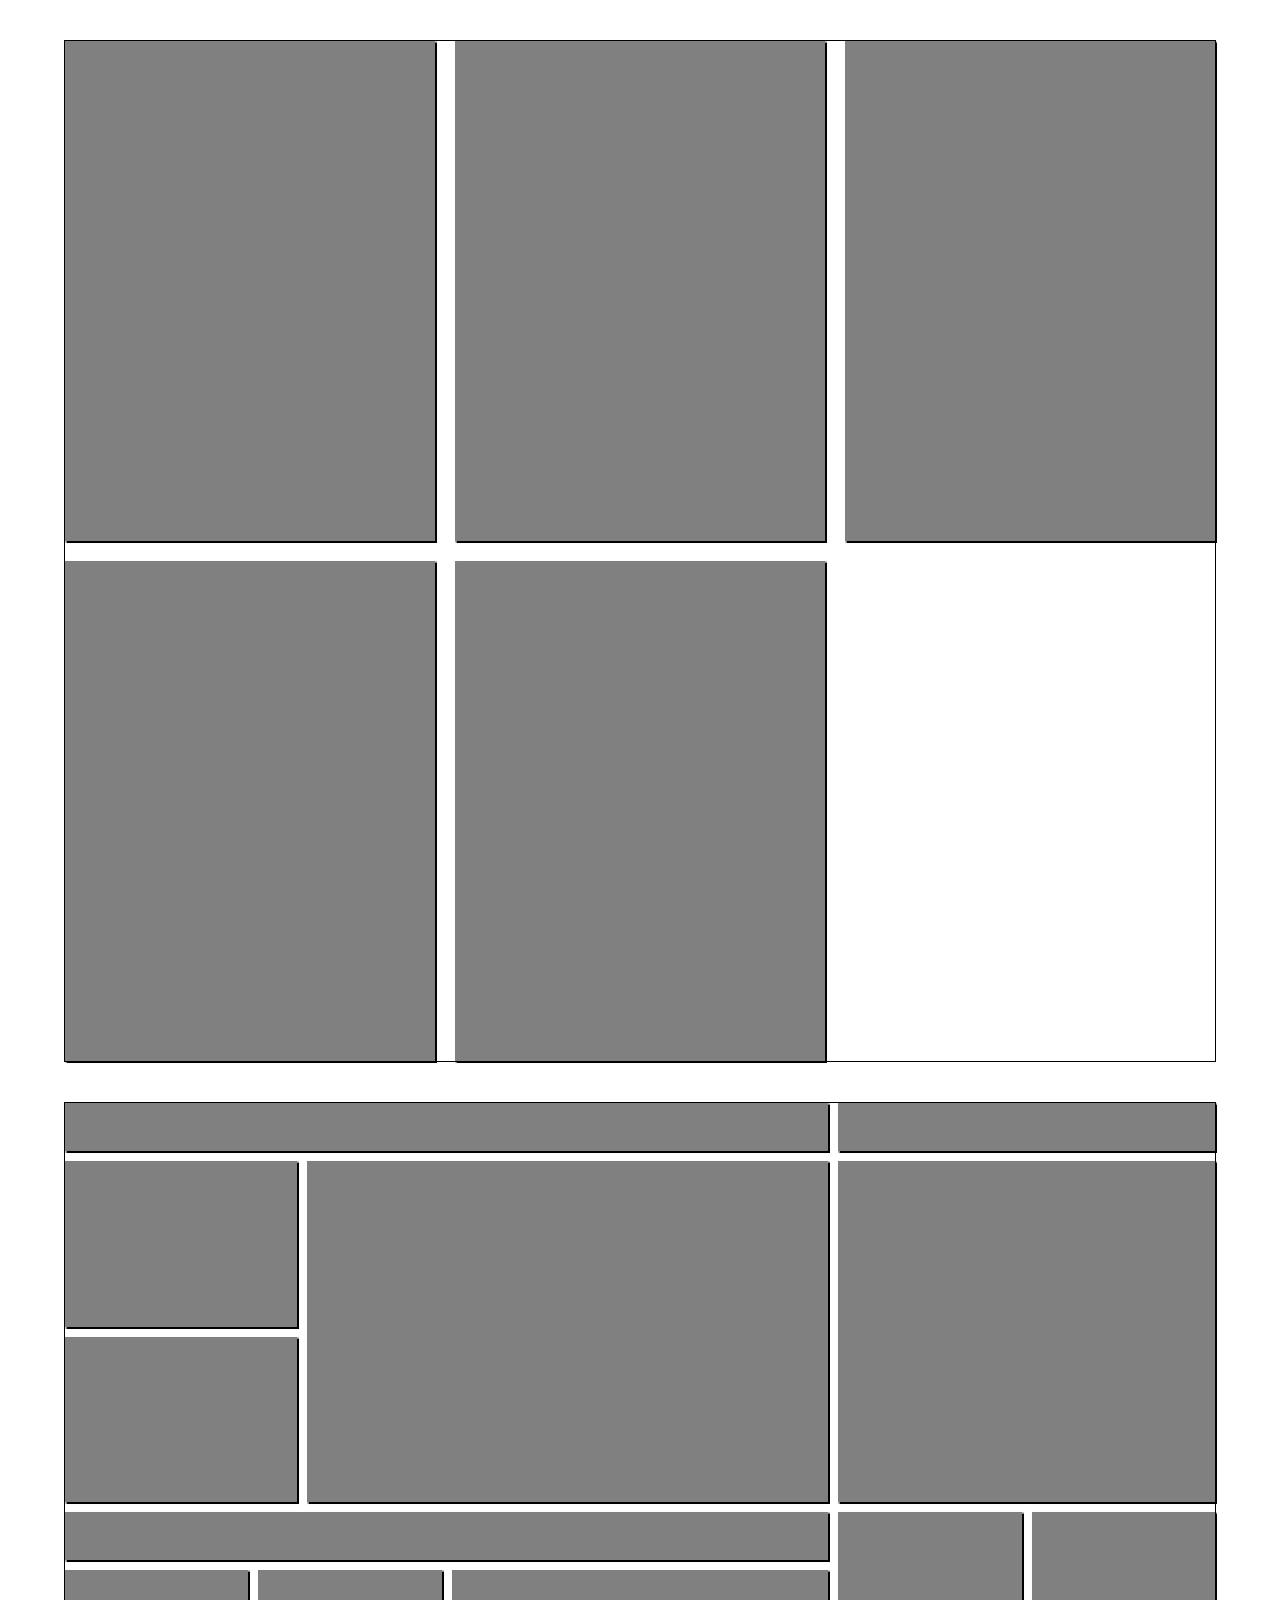
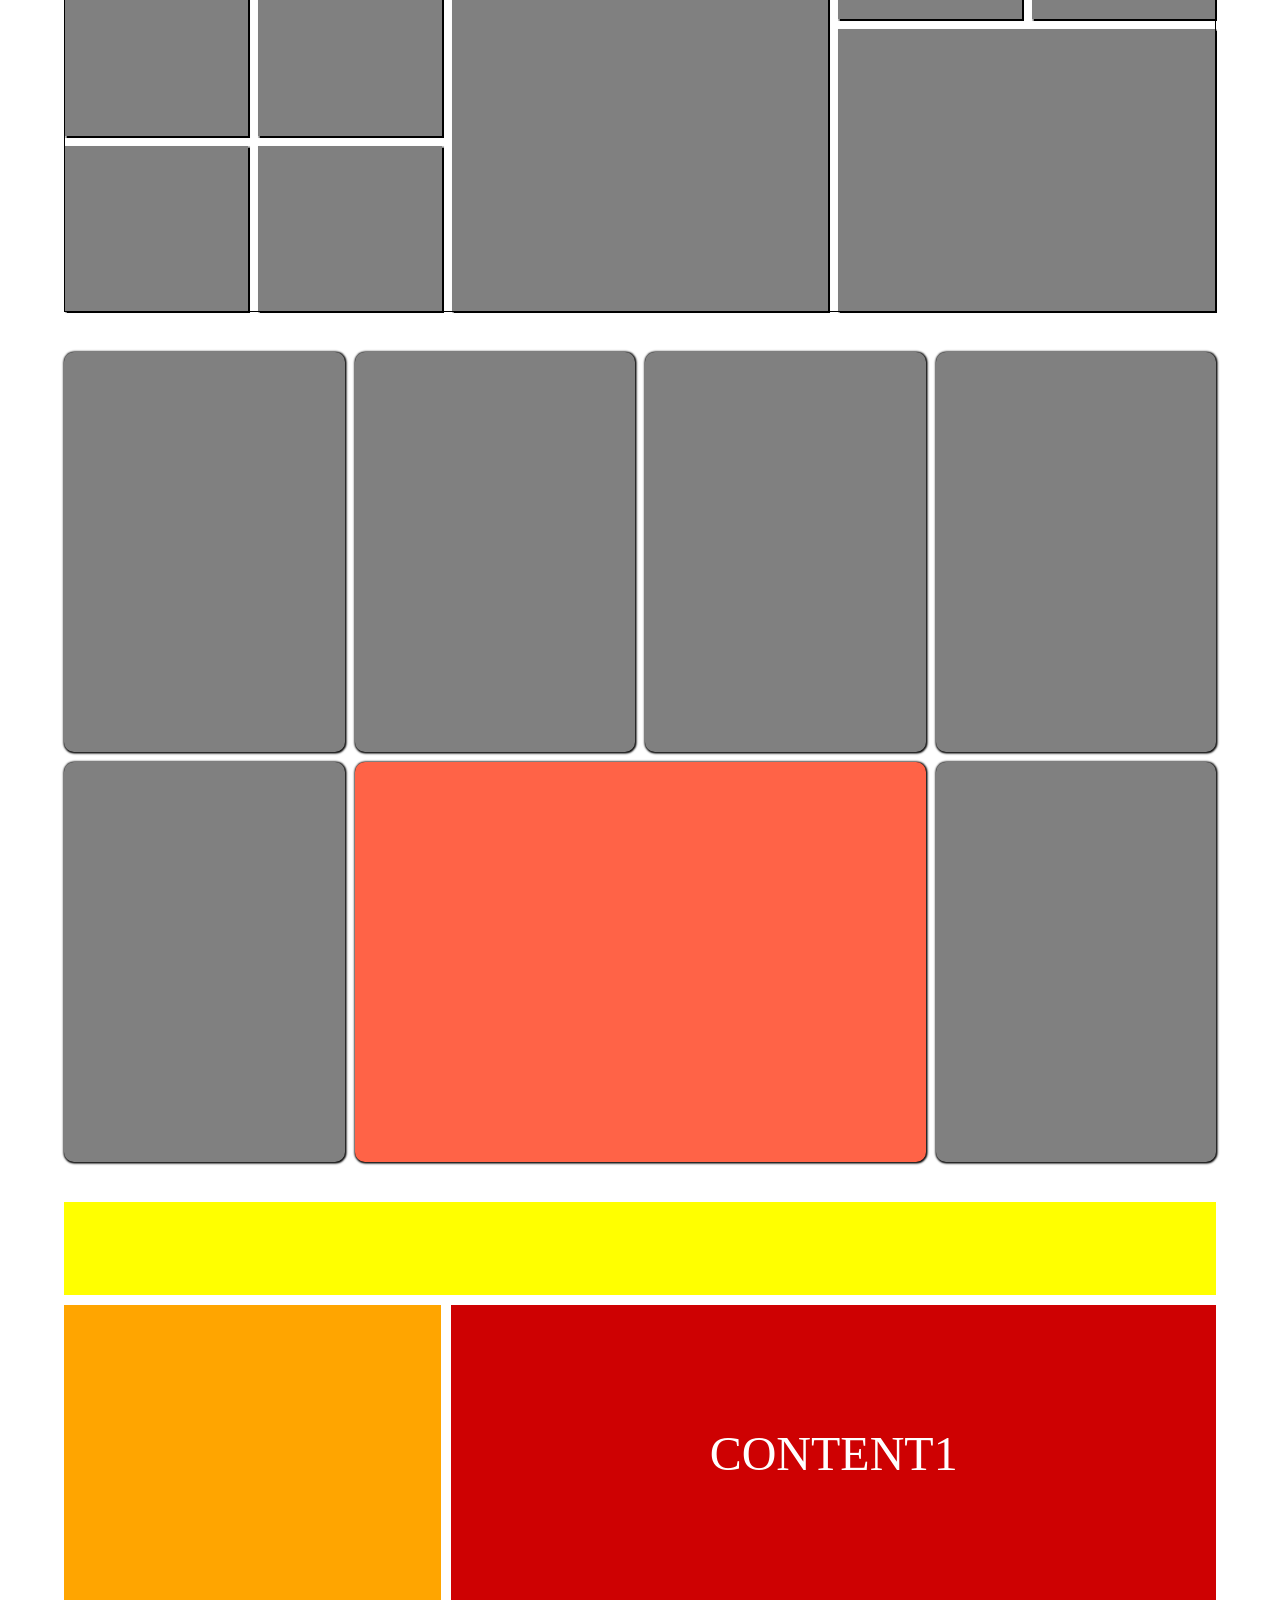
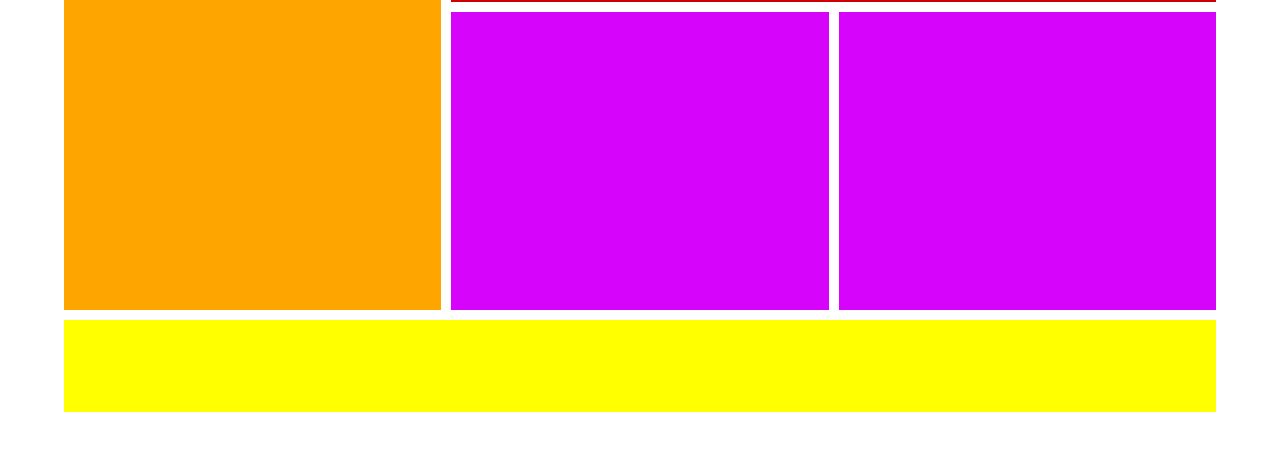
<file: resp.html>
<!DOCTYPE html>
<html lang="en">

<head>
    <meta charset="UTF-8">
    <meta name="viewport" content="width=device-width, initial-scale=1.0">
    <title>Document</title>
    <link rel="stylesheet" href="./resp.css">
</head>

<body>
    <div class="container4">
        <div class="box"></div>
        <div class="box"></div>
        <div class="box"></div>
        <div class="box"></div>
        <div class="box"></div>
  
    </div>




    <div class="container3">
        <div class="ranking"></div>
        <div class="site-audit"></div>
        <div class="google"></div>
        <div class="google-change"></div>
        <div class="google-chart"></div>
        <div class="crawl"></div>
        <div class="backlinks"></div>
        <div class="errors"></div>
        <div class="warnings"></div>
        <div class="trust-flow"></div>
        <div class="trust-link"></div>
        <div class="citation"></div>
        <div class="follow-link"></div>
        <div class="lost-link"></div>
        <div class="issues"></div>

    </div>



    <div class="container">
        <div class="card card1"></div>
        <div class="card card2"></div>
        <div class="card card3"></div>
        <div class="card card4"></div>
        <div class="card card5"></div>
        <div class="card card6"></div>
        <div class="card card7"></div>
    </div>

    <div class="container container2">
        <div class="header"></div>
        <div class="sidebar"></div>
        <div class="content1">CONTENT1</div>
        <div class="content2"></div>
        <div class="content3"></div>
        <div class="footer"></div>
    </div>
</body>

</html>
</file>
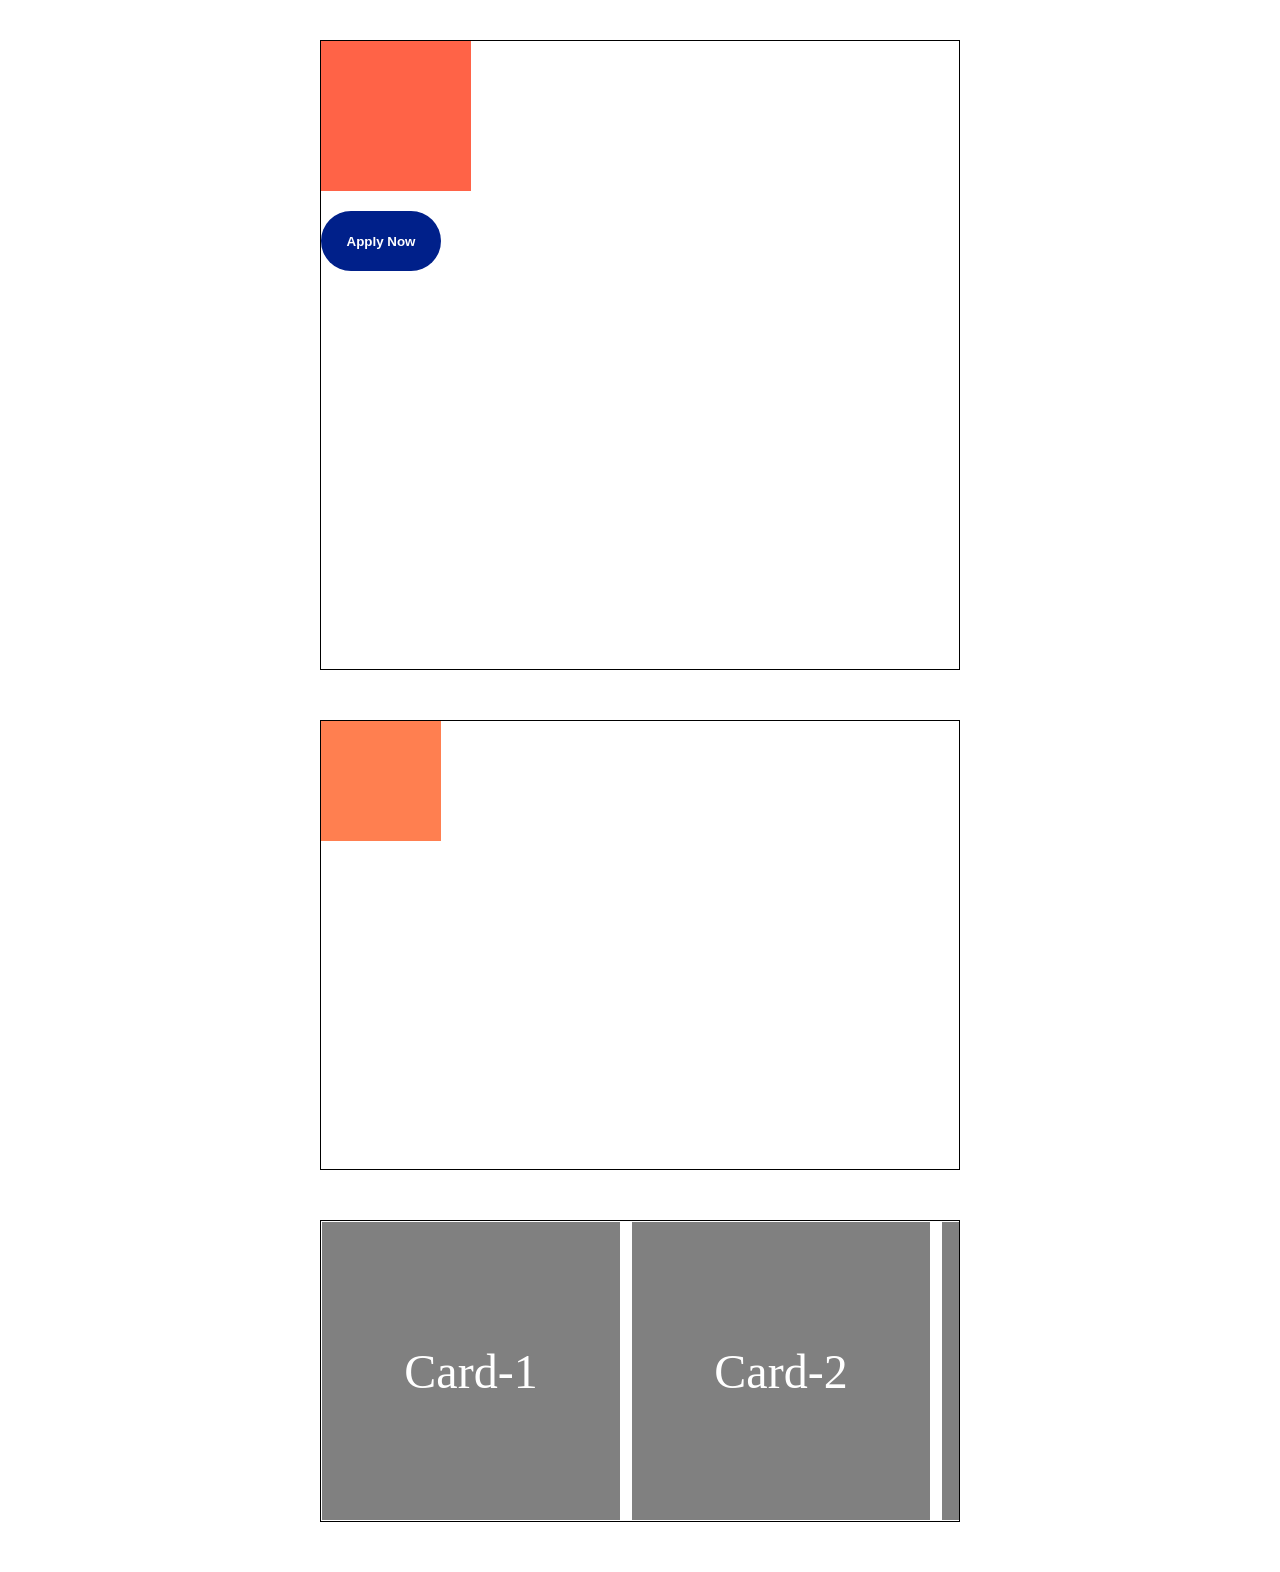
<file: transform.html>
<!DOCTYPE html>
<html lang="en">

<head>
    <meta charset="UTF-8">
    <meta name="viewport" content="width=device-width, initial-scale=1.0">
    <title>Document</title>
    <link rel="stylesheet" href="./transform.css">
    <link rel="stylesheet" href="https://cdn.jsdelivr.net/npm/bootstrap-icons@1.13.1/font/bootstrap-icons.min.css">
</head>

<body>
    <div class="container">
        <div class="box"></div>
        <!-- <div class="box"></div> -->

        <button class="apply-btn">Apply Now <i class="bi bi-chevron-right"></i></button>
    </div>
    <!-- 
    <div class="container2">
        <div class="card">
            <img src="https://www.accessbankplc.com/getmedia/cc33e675-a627-4f84-bb31-83ec5457c76f/financing.png?width=403&height=412&ext=.png"
                alt="">

            <div class="card-body"></div>
            <div class="card-body card-body-2"></div>
        </div>
        <div class="card">
            <img src="https://www.accessbankplc.com/getmedia/f05b57d7-b91c-4e11-8022-bc035ec91f1c/equipping-growing-businesses.png?width=403&height=412&ext=.png"
                alt="">
            <div class="card-body"></div>
            <div class="card-body card-body-2"></div>

        </div>
        <div class="card">
            <img src="https://www.accessbankplc.com/getmedia/9ae6226e-0bcd-406e-852b-beac6cf02b0d/sustainable-banking.png?width=403&height=412&ext=.png"
                alt="">
            <div class="card-body"></div>
            <div class="card-body card-body-2"></div>


        </div>
    </div> -->



    <div class="container3">
        <div class="boxx"></div>
    </div>

    <div class="container4">
        <div class="card">Card-1</div>
        <div class="card">Card-2</div>
        <div class="card">Card-3</div>
        <div class="card">Card-4</div>
        <div class="card">Card-5</div>
    </div>

</body>

</html>
</file>
<file: resp.css>
* {
    margin: 0;
    padding: 0;
    box-sizing: border-box;
}


.container {
    width: 90%;
    margin: 40px auto;
    min-height: 90dvh;
    /* border: 1px solid; */
    display: grid;
    grid-template-columns: repeat(4, 1fr);
    grid-template-rows: 1fr 1fr;
    gap: 10px;
}

.card {
    background-color: grey;
    border-radius: 10px;
    box-shadow: .5px .5px 2px 1px;
}

.card1 {
    /* grid-column-start: 1 ; */
    /* grid-column-end: 3; */
    grid-column: 2/4;
    grid-row: 2/3;
    /* grid-column: span 2; */
    background-color: tomato;

}


.container2 {
    grid-template-columns: repeat(3, 1fr);
    grid-template-rows: repeat(8, 1fr);
}

.container2>div {
    font-size: 3rem;
    color: white;
    /* text-align: center; */
    /* align-content: center; */
    /* display: flex; */
    /* justify-content: center; */
    /* align-items: center; */
    display: grid;
    place-content: center;
}

.header {
    background-color: yellow;
    grid-column: 1/4;
}

.sidebar {
    background-color: orange;
    grid-row: 2/8;
}

.content1 {
    background-color: #CE0102;
    grid-column: 2/4;
    grid-row: 2/5;
}

.content2 {
    background-color: #D704FB;
    grid-column: 2/3;
    grid-row: 5/8;

}

.content3 {
    background-color: #D704FB;
    grid-column: 3/4;
    grid-row: 5/8;
}

.footer {
    background-color: yellow;
    grid-column: 1/4;
}


.container3 {
    border: 1px solid;
    width: 90%;
    margin: 40px auto;
    min-height: 90dvh;
    display: grid;
    grid-template-columns: repeat(24, 1fr);
    grid-template-rows: repeat(14, 1fr);
    gap: 10px;
}

.container3>div {
    background-color: gray;
    box-shadow: .5px .5px 1px 1px;
}

.ranking {
    grid-column: 1/17;
}

.site-audit {
    grid-column: 17/25;
}

.google {
    grid-column: 1/6;
    grid-row: 2/5;
}

.google-change {
    grid-column: 1/6;
    grid-row: 5/8;
}

.google-chart {
    grid-column: 6/17;
    grid-row: 2/8;
}

.crawl {
    grid-column: 17/25;
    grid-row: 2/8;
}

.backlinks {
    grid-column: 1/17;
}

.errors {
    grid-column: 17/21;
    grid-row: 8/10;
}

.warnings {
    grid-column: 21/25;
    grid-row: 8/10;
}

.trust-flow {
    grid-column: 1/5;
    grid-row: 9/12;
}

.trust-link {
    grid-column: 5/9;
    grid-row: 9/12;
}

.citation {
    grid-column: 1/5;
    grid-row: 12/15;
}

.follow-link {
    grid-column: 5/9;
    grid-row: 12/15;
}

.lost-link {
    grid-column: 9/17;
    grid-row: 9/15;
}

.issues {
    grid-column: 17/25;
    grid-row: 10/15;
}


.container4 {
    border: 1px solid;
    width: 90%;
    margin: 40px auto;
    min-height: 90dvh;
    display: grid;
    grid-template-columns: repeat(auto-fit, minmax(300px, 1fr));
    gap: 20px;
}

.box {
    background-color: gray;
    box-shadow: .5px .5px 1px 1px;
    min-height: 500px;
}
</file>
<file: transform.css>
/* @import url("https://cdn.jsdelivr.net/npm/bootstrap-icons@1.13.1/font/bootstrap-icons.min.css"); */

* {
    margin: 0;
    padding: 0;
    box-sizing: border-box;
}

.container {
    height: 70dvh;
    width: 50%;
    border: 1px solid;
    margin: 40px auto;
    perspective: 1000px;
}

.box {
    height: 150px;
    width: 150px;
    background-color: tomato;
    /* clip-path: circle(54% at 0% 0%); */
    /* overflow: hidden; */
    /* transition-property: rotate, scale; */
    /* transition-duration: 3s; */
    /* transition-delay: 1s; */
    /* transition-timing-function: linear(-0.09 7.84%, 0.14 47.06%); */
    transition: all 3s;
}

.box:hover {
    /* transform: translate(100px, 50px); */
    /* transform: rotateY(60deg); */
    /* transform: scale(1.2); */
    rotate: 60deg;
    translate: 100px 50px;
    scale: 1.5;
    /* transform: skewX(20deg); */
}

.apply-btn {
    /* padding: 20px; */
    width: 120px;
    height: 60px;
    border: none;
    border-radius: 30px;
    background-color: #00208A;
    color: white;
    margin-top: 20px;
    font-weight: 600;
    position: relative;

}

.bi-chevron-right {
    font-size: 12px;
    font-weight: 600;
    position: absolute;
    left: 60px;
    transition: all 1s;
    opacity: 0;
}

.apply-btn:hover .bi-chevron-right {
    /* transform: translate(50px); */
    left: 100px;
    top: 24px;
    opacity: 1;
}





.container2 {
    /* height: 70dvh; */
    width: 75%;
    border: 1px dashed red;
    margin: 40px auto;
    display: grid;
    grid-template-columns: repeat(auto-fit, minmax(300px, 1fr));
    gap: 30px;
}

.card {
    border: 1px solid;
    position: relative;
}

.card img {
    width: 100%;
    display: block;
    z-index: 0;
    height: 350px;
    object-fit: cover;
    /* position: absolute; */
}

.card-body {
    background-color: #014086;
    width: 95%;
    min-height: 220px;
    /* border-right: 10px solid #EE7E01; */
    /* transform: translateY(-50%); */
    clip-path: polygon(0% 0%, 100% 0%, 95% 100%, 0% 100%);
    /* margin-top: -15dvh; */
    position: absolute;
    z-index: 2;
    bottom: -110px;
}

.card-body-2 {
    background-color: #EE7E01;
    z-index: 1;
    width: 98%;
}

@media screen and (max-width: 900px) {
    .card {
        margin-bottom: 110px;
    }
}


@media screen and (max-width: 500px) {
    .container2 {
        /* grid-template-columns: 1fr; */
        width: 90%;
    }
}




.container3 {
    height: 50dvh;
    width: 50vw;
    border: 1px solid;
    margin: 50px auto;
}

.boxx {
    height: 120px;
    width: 120px;
    background: coral;
    animation-name: roundabout;
    animation-duration: 3s;
    animation-iteration-count: infinite;
    animation-timing-function: linear;
    /* animation-direction: alternate; */
    /* animation-fill-mode: backwards; */

}

.container3:hover .boxx {
    animation-play-state: paused;
}


@keyframes to-fro {
    from {
        /* translate: 0; */
        scale: .3;
    }

    to {
        /* translate: 200px; */
        scale: 1;
    }
}

@keyframes roundabout {
    0% {
        translate: 0;
    }

    25% {
        translate: calc(50vw - 120px);
    }

    50% {
        translate: calc(50vw - 120px) calc(50dvh - 120px);
    }

    75% {
        translate: 0 calc(50dvh - 120px);
    }

    100% {
        translate: 0;
    }
}



.container4 {

    width: 50vw;
    border: 1px solid;
    margin: 50px auto;
    display: flex;
    gap: 10px;
    overflow: hidden;
}

.container4>.card {
    height: 300px;
    width: 300px;
    background-color: grey;
    flex-shrink: 0;
    font-size: 3rem;
    align-content: center;
    text-align: center;
    color: white;
    animation-name: slider;
    animation-duration: 5s;
    animation-timing-function: linear;
    animation-iteration-count: infinite;
    animation-direction: reverse;
    /* animation-fill-mode: both; */

}

@keyframes slider {
    from {
        translate: 0;
    }

    to {
        translate: calc(50vw - 230px);
    }
}
</file>
